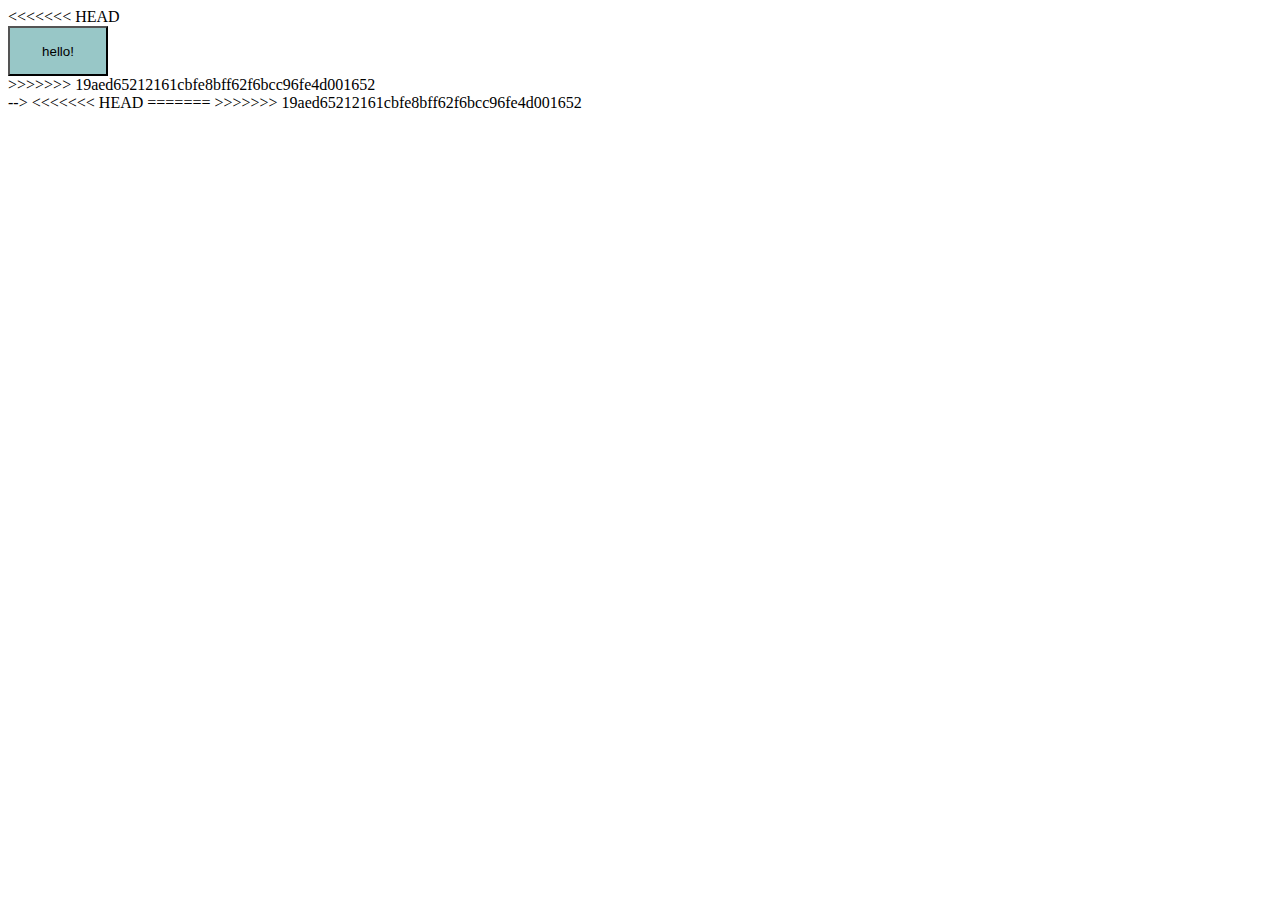
<file: index.html>
<!DOCTYPE html>
<html lang="en">
  <head>
    <meta charset="UTF-8" />
    <meta http-equiv="X-UA-Compatible" content="IE=edge" />
    <meta name="viewport" content="width=device-width, initial-scale=1.0" />
    <title>Document</title>
<<<<<<< HEAD
    <link rel="stylesheet" href="styles/styles2.css" />
    <link rel="stylesheet" href="styles/message-ball.css" />
 
    <link rel="apple-touch-icon" sizes="180x180" href="IMGS/apple-touch-icon.png">
    <link rel="icon" type="image/png" sizes="32x32" href="IMGS/favicon-32x32.png">
    <link rel="icon" type="image/png" sizes="16x16" href="IMGS/favicon-16x16.png">
    <link rel="manifest" href="IMGS/site.webmanifest">
   
    <script defer type="module" src="scripts/script2.js"></script>
  
  </head>
  <!-- <body style="background-color: #e37900e9;"> -->
  <body a = "123" >
 
    <!-- <div id="button1"></div>
=======
    <link rel="stylesheet" href="styles.css" />
    <link rel="stylesheet" href="styles2.css" />

    <link
      rel="apple-touch-icon"
      sizes="180x180"
      href="IMGS/apple-touch-icon.png"
    />
    <link
      rel="icon"
      type="image/png"
      sizes="32x32"
      href="IMGS/favicon-32x32.png"
    />
    <link
      rel="icon"
      type="image/png"
      sizes="16x16"
      href="IMGS/favicon-16x16.png"
    />
    <link rel="manifest" href="IMGS/site.webmanifest" />
  </head>
  <!-- <body style="background-color: #e37900e9;"> -->
  <body>
    <div id="button1"></div>
>>>>>>> 19aed65212161cbfe8bff62f6bcc96fe4d001652
    <div id="button2"></div>
    <div id="button3"></div> -->

<<<<<<< HEAD
  <!-- <script src="./components/less3/Button.js"></script> -->

  <!-- <script>
    let bigButton = new Button('100px','50px','#06767669', 'hello!');
    let bigModernButton = new ModernButton('100px','50px','#e37900e9', 'hello!');
    bigButton.insertButtonToElement("button1");
    bigModernButton.insertButtonToElement("button2");
    bigModernButton.insertButtonToElement("button3");
  </script> -->

 
 
  
=======
    <script src="scripts/script2.js"></script>
    <script src="./components/less3/Buttons.js"></script>

    <script>
      let bigButton = new Button("100px", "50px", "#06767669", "hello!");
      bigButton.clickEvent = () => {
        co(promice);
      };
      bigButton.insertButtonToElement("button1");

      // let bigModernButton = new ModernButton(
      //   "100px",
      //   "50px",
      //   "#e37900e9",
      //   "hello!"
      // );
      // bigModernButton.clickEvent = co_this;
      // bigModernButton.insertButtonToElement("button2");
      // bigModernButton.insertButtonToElement("button3");
    </script>
>>>>>>> 19aed65212161cbfe8bff62f6bcc96fe4d001652
  </body>
</html>
</file>
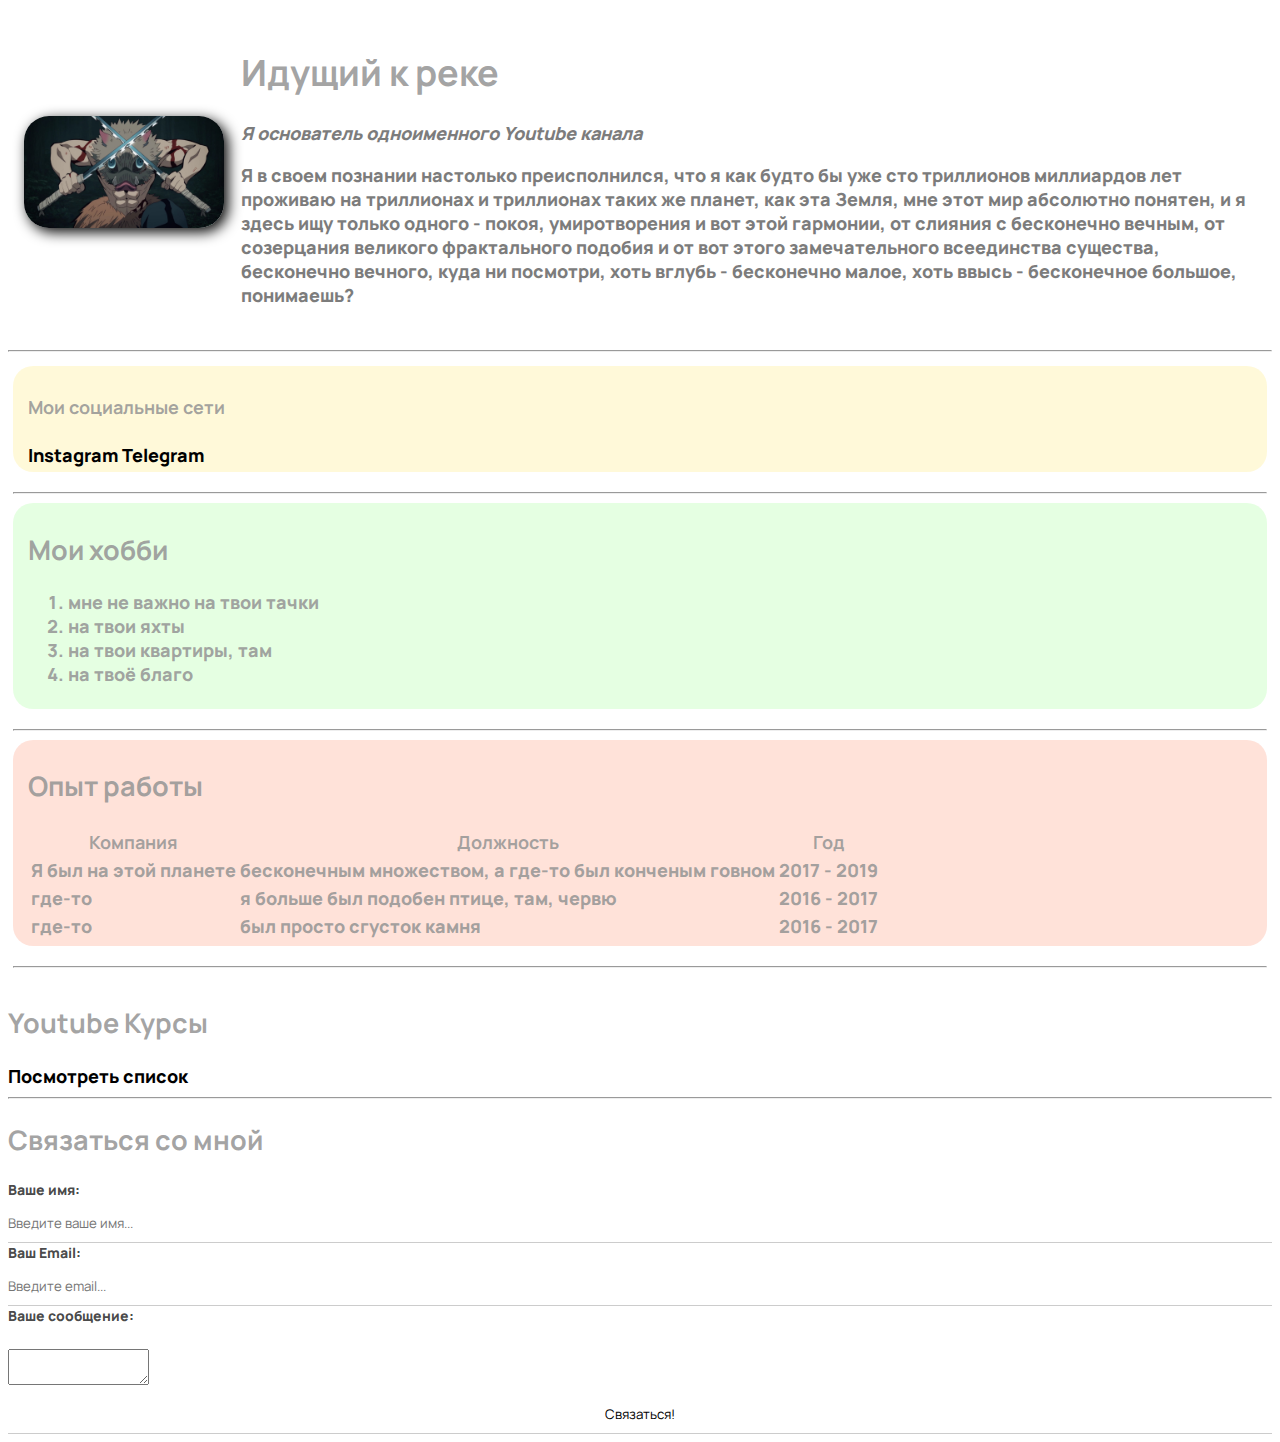
<file: cv.html>
<!DOCTYPE html>
<html>
  <head>
    <meta charset="UTF-8" />
    <title>Vladilen CV</title>
    <link rel="stylesheet" href="styles.css" />
  </head>
  <body>
    <div class="container">
      <div class="info"> 
      <table cellspacing="15">
        <tr>
          <td>
            <img  class="avatar" src="avatar.jpeg" width="200" alt="тут моя фотка"/>
          </td>
          <td>
            <h1>Идущий к реке</h1>
            <p>
              <em>Я основатель одноименного <strong>Youtube канала</strong></em>
            </p>
            <p> Я в своем познании настолько преисполнился, что я как будто бы уже

              сто триллионов миллиардов лет проживаю на триллионах и
              
              триллионах таких же планет, как эта Земля, мне этот мир абсолютно
              
              понятен, и я здесь ищу только одного - покоя, умиротворения и
              
              вот этой гармонии, от слияния с бесконечно вечным, от созерцания
              
              великого фрактального подобия и от вот этого замечательного всеединства
              
              существа, бесконечно вечного, куда ни посмотри, хоть вглубь - бесконечно
              
              малое, хоть ввысь - бесконечное большое, понимаешь?</p>
          </td>
        </tr>
      </table>
    </div>
      <hr />
    <div class="social">
      <div class="card bg-yellow">
        <h4>Мои социальные сети</h4>

        <a href="https://instagram.com/vladilen.minin" target="_blank"
          >Instagram</a
        >

        <a target="_blank" href="https://t.me/js_by_vladilen">Telegram</a>
      </div>

      <hr />

      <div class="card bg-green">
        <h2>Мои хобби</h2>
        <ol>
          <li>мне не важно на твои тачки</li>
          <li>на твои яхты</li>
          <li>на твои квартиры, там</li>
          <li>на твоё благо</li>
        </ol>
      </div>
      <hr />
      <div class="card bg-pink">
        <h2>Опыт работы</h2>
        <table>
          <tr>
            <th>Компания</th>
            <th>Должность</th>
            <th>Год</th>
          </tr>
          <tr>
            <td>Я был на этой планете </td>
            <td> бесконечным множеством, а где-то был конченым говном</td>
            <td>2017 - 2019</td>
          </tr>
          <tr>
            <td>где-то</td>
            <td>я больше был подобен птице, там, червю </td>
            <td>2016 - 2017</td>
          </tr>
          <tr>
            <td>где-то</td>
            <td>был просто сгусток камня</td>
            <td>2016 - 2017</td>
          </tr>

        </table>
      </div>
      <hr />
    </div>
      <h2>Youtube Курсы</h2>
      <a href="youtube.html">Посмотреть список</a>

      <hr />
      <h2>Связаться со мной</h2>

      <form action="/" class="form-group"> 
        <label for="name">Ваше имя:</label>
        <input type="text" id="name" placeholder="Введите ваше имя..." />

        <br />

        <label for="email">Ваш Email:</label>
        <input type="email" id="email" placeholder="Введите email..." />

        <br />

        <label for="text">Вашe сообщение:</label>
        <br />
        <textarea id="text" rows="2" cols="15"></textarea>

        <br />

        <input type="submit" value="Связаться!" />
      </form>
    </div>

    <div id="output1"></div>
    <script src="scripts/script1.js"></script>


  </body>
</html>
</file>
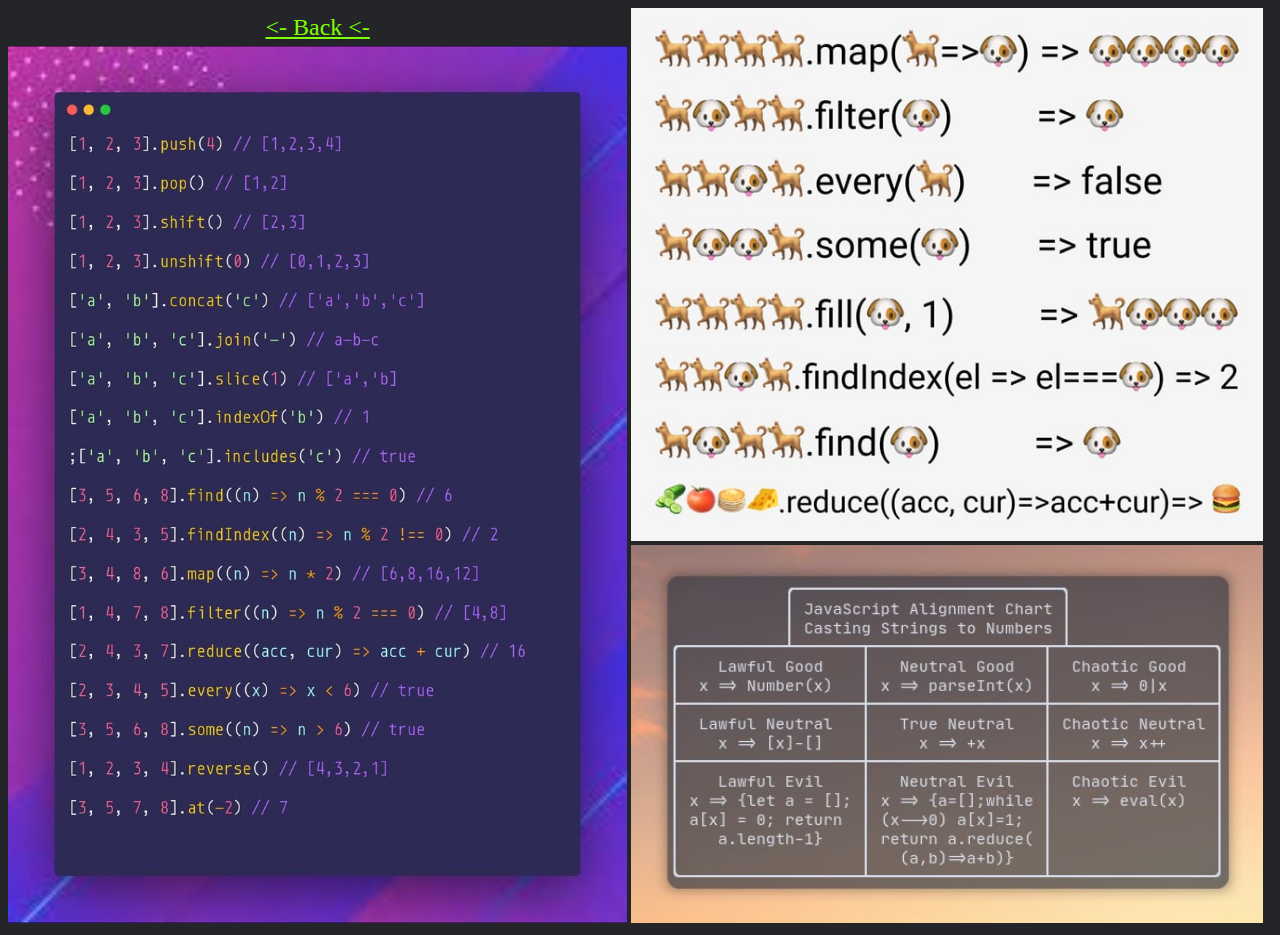
<file: notes.html>
<!DOCTYPE html>
<html lang="en">
<head>
    <meta charset="UTF-8">
    <meta http-equiv="X-UA-Compatible" content="IE=edge">
    <meta name="viewport" content="width=device-width, initial-scale=1.0">
    <title>Document</title>
</head>
<body style="background-color: #232529;">
   
    <div id="output1"></div>
    <div style="width: 49%; display: inline-block">
        
        <div style="padding-bottom: 5px;  text-align: center; font-size: 1.5em; "><a href="index.html" style="color: chartreuse;"> <- Back <- </a></div>
        
      <img src="IMGS/arrMeths.jpg" alt="" style="width: 100%;" >
    </div>
    <div style="width: 50%;   display: inline-block">
      <img src="IMGS/arrWithDogies.jpg" alt="" style="width: 100%;" >
      <img src="IMGS/strToNum.jpg" alt="" style="width: 100%;" >
    </div></body>
</html>
</file>
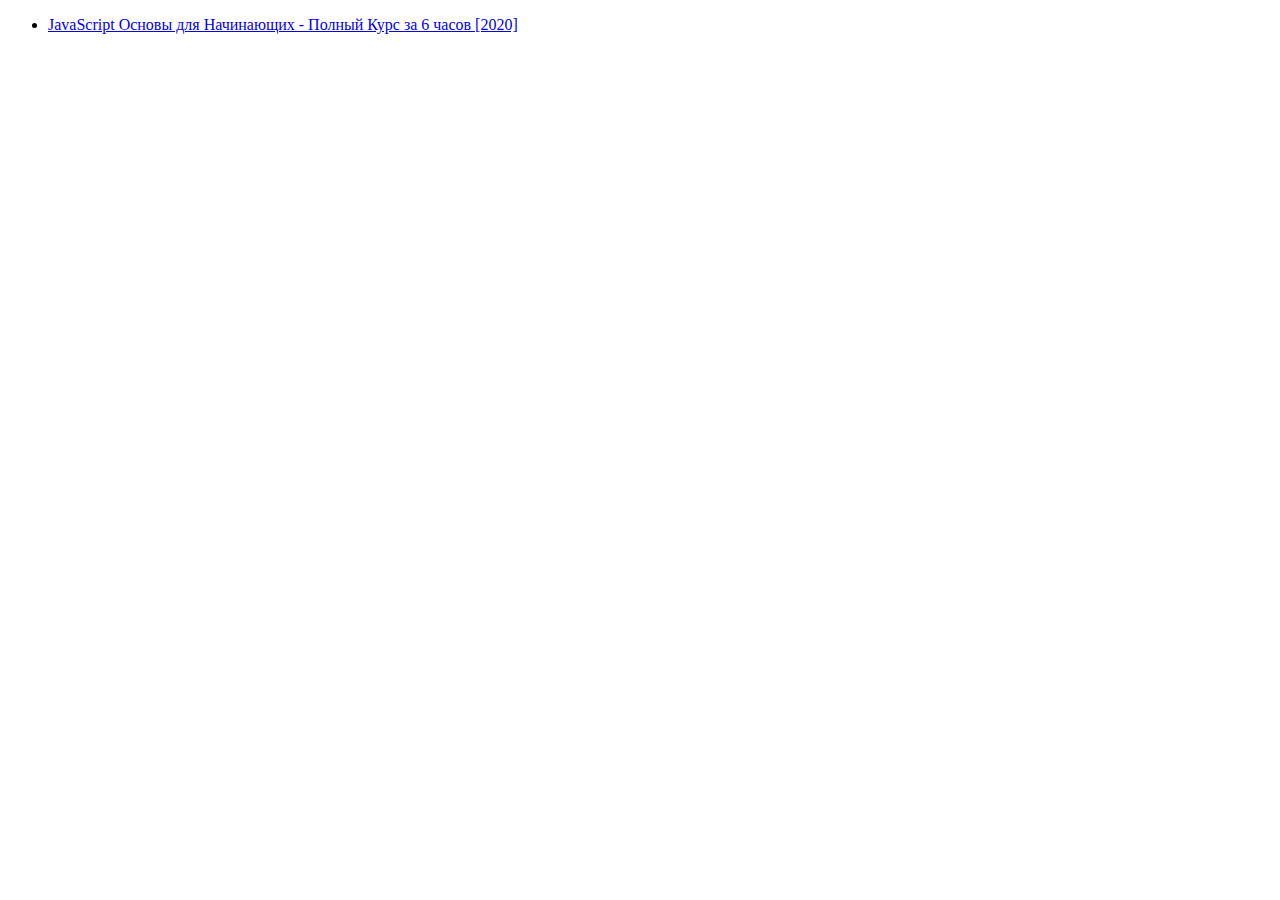
<file: youtube.html>
<!DOCTYPE html>
<html lang="en">
<head>
  <meta charset="UTF-8">
  <title>Youtube курсы</title>
</head>
<body>
  <ul>
    <li>
      <a href="https://www.youtube.com/watch?v=Bluxbh9CaQ0">JavaScript Основы для Начинающих - Полный Курс за 6 часов [2020]</a>
    </li>
  </ul>
</body>
</html>
</file>
<file: styles/styles2.css>
.element{
    display: block;
    
    color: chartreuse;

    width: 200px;
    height: 200px ;
    padding: 25px;

    border: 10px solid rgb(255, 255, 255);

    margin: 50px;
    display: none;

}


.first{
    background-color: darkslategrey;
    box-sizing: border-box;
}

.second {
    background-color:lightslategrey;
    box-sizing: content-box;

}

table, th, td {
    border: 1px solid lightslategrey;
    border-collapse: collapse;
    color: rgb(30, 40, 40);    
    text-align: center;
}

.colorClock{}
.colorClock_hh{color: brown;}
.colorClock_mm{color: olivedrab;}
.colorClock_ss{color: dodgerblue;}
</file>
<file: styles/message-ball.css>
.circle {
  transition-property: width, height;
  transition-duration: 2s;
  position: fixed;
  transform: translateX(-50%) translateY(-50%);
  background-color: red;
  border-radius: 50%;
}

.message-ball {
    font-size: 20px;
    line-height: 200px;
    text-align: center;
  }
</file>
<file: styles.css>
@import url("https://fonts.googleapis.com/css2?family=Manrope:wght@600&display=swap");

body {
  /* background-color: #232529; */
  color: #949494da;
  font-size: 18px;
  font-weight: 900;
  font-family: "Manrope", Cambria, Cochin, Georgia, Times, "Times New Roman",
    serif;
}

a {
  color: black;
  text-decoration: none;
}
a:hover {
  text-decoration: underline;
}
a:visited {
  text-decoration: transparent;
  color: cornflowerblue;
}

ul {
  background-color: rgba(0, 255, 255, 0.26);
  border-radius: 24px;
  width: 300px;
}

.card {
  border-radius: 20px;
  margin-bottom: 20px;
  padding: 5px 15px;
}

.container {
  margin: auto;
}

.avatar {
  border-radius: 25px;
  box-shadow: 4px 4px 14px black;
}

.info p {
  color: rgb(124, 124, 124);
}

.social {
  padding: 5px;
}

.bg-yellow {
  background-color: rgba(255, 217, 0, 0.15);
}
.bg-green {
  background-color: rgba(82, 255, 59, 0.15);
}
.bg-pink {
  background-color: rgba(255, 60, 0, 0.15);
}

.form-group label {
  display: block;
  font-size: 14px;
  color: rgba(70, 70, 70, 0.993);
}

.form-group input {
  width: 100%;
  box-sizing: border-box;
  border: none;
  border-bottom: 1px solid #ccc;
  color: #000;
  padding: 15px 0px 10px;
  outline: none;
  background: transparent;
  font-family: inherit;
}

.about__row {
  background: rgba(179, 255, 0, 0.455);
  height: 800px;
  display: flex;
  flex-direction: row;
  justify-content: space-around;
}

.item-about {
  border-radius: 15px;
  background: rgb(0, 118, 106);
  width: 200px;
  height: 200px;
  /* margin: auto; */
}
</file>
<file: styles2.css>
.element{
    display: block;
    
    color: chartreuse;

    width: 200px;
    height: 200px ;
    padding: 25px;

    border: 10px solid rgb(255, 255, 255);

    margin: 50px;
    display: none;

}


.first{
    background-color: darkslategrey;
    box-sizing: border-box;
}

.second {
    background-color:lightslategrey;
    box-sizing: content-box;

}
</file>
